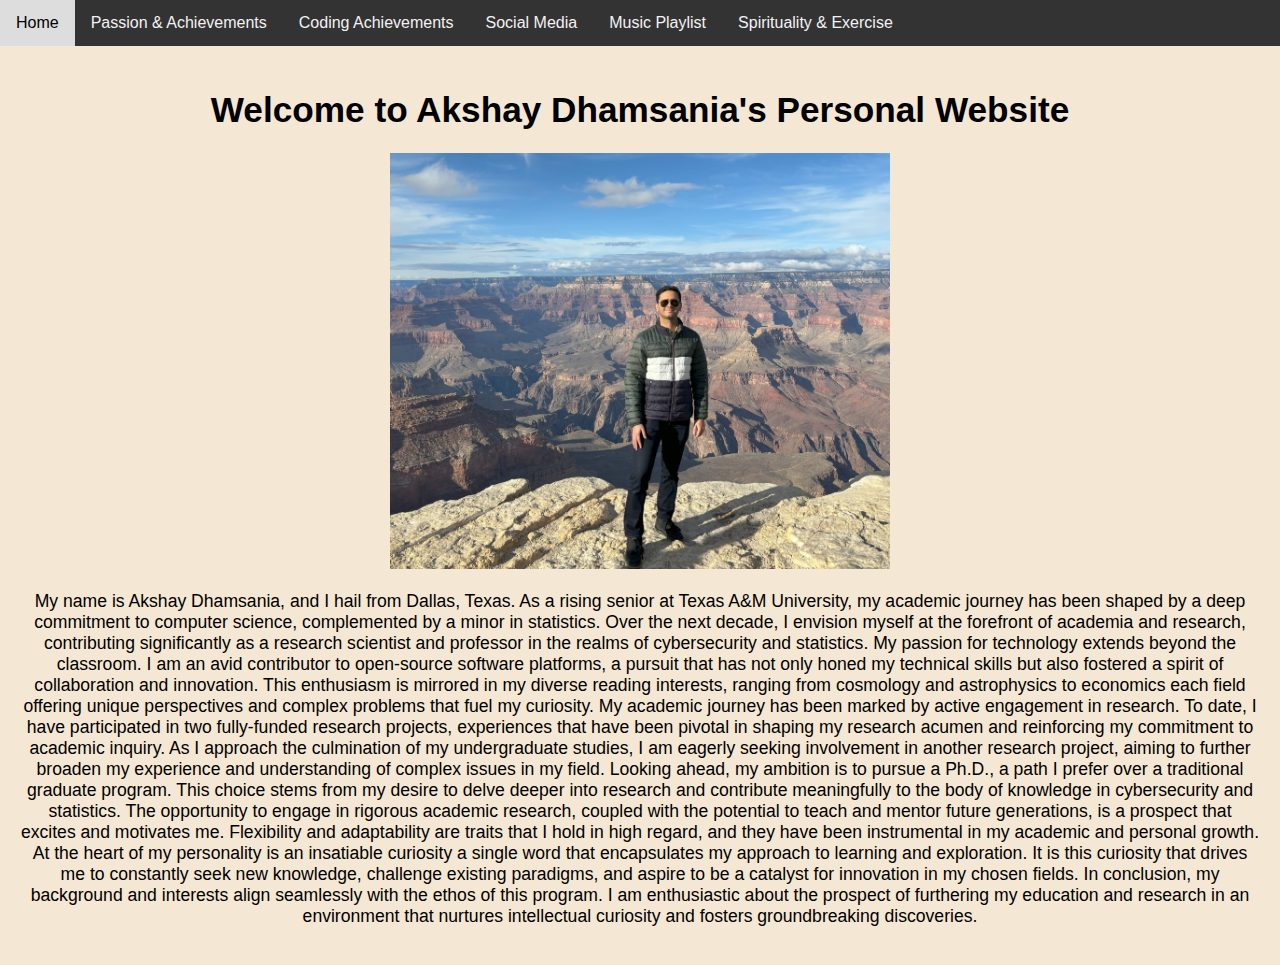
<file: index.html>
<!DOCTYPE html>
<html lang="en">  
<head>
    <meta charset="UTF-8">
    <meta name="viewport" content="width=device-width, initial-scale=1.0">
    <meta name="description" content="Akshay Dhamsania's Personal Website - Discover my passions, achievements, coding projects, and more.">
    <title>Akshay Dhamsania - Home</title>
    <link rel="stylesheet" href="style.css">
</head>
<body>
    <nav class="navbar">
        <a href="index.html">Home</a>
        <a href="passion.html">Passion & Achievements</a>
        <a href="coding.html">Coding Achievements</a>
        <a href="social.html">Social Media</a>
        <a href="music.html">Music Playlist</a>
        <a href="spiritual.html">Spirituality & Exercise</a>
    </nav>
    <div class="main-content">
        <h1>Welcome to Akshay Dhamsania's Personal Website</h1>
        <img src="akshay.jpg" alt="Akshay Dhamsania" style="width:500px; height:auto;">
        <p>My name is Akshay Dhamsania, and I hail from Dallas, Texas. As a rising senior at Texas
            A&M University, my academic journey has been shaped by a deep commitment to
            computer science, complemented by a minor in statistics. Over the next decade, I
            envision myself at the forefront of academia and research, contributing significantly as
            a research scientist and professor in the realms of cybersecurity and statistics.
            My passion for technology extends beyond the classroom. I am an avid contributor to
            open-source software platforms, a pursuit that has not only honed my technical skills
            but also fostered a spirit of collaboration and innovation. This enthusiasm is mirrored in
            my diverse reading interests, ranging from cosmology and astrophysics to economics 
            each field offering unique perspectives and complex problems that fuel my curiosity.
            My academic journey has been marked by active engagement in research. To date, I
            have participated in two fully-funded research projects, experiences that have been
            pivotal in shaping my research acumen and reinforcing my commitment to academic
            inquiry. As I approach the culmination of my undergraduate studies, I am eagerly
            seeking involvement in another research project, aiming to further broaden my
            experience and understanding of complex issues in my field.
            Looking ahead, my ambition is to pursue a Ph.D., a path I prefer over a traditional
            graduate program. This choice stems from my desire to delve deeper into research and
            contribute meaningfully to the body of knowledge in cybersecurity and statistics. The
            opportunity to engage in rigorous academic research, coupled with the potential to
            teach and mentor future generations, is a prospect that excites and motivates me.
            Flexibility and adaptability are traits that I hold in high regard, and they have been
            instrumental in my academic and personal growth. At the heart of my personality is an
            insatiable curiosity a single word that encapsulates my approach to learning and
            exploration. It is this curiosity that drives me to constantly seek new knowledge,
            challenge existing paradigms, and aspire to be a catalyst for innovation in my chosen
            fields.
            In conclusion, my background and interests align seamlessly with the ethos of this
            program. I am enthusiastic about the prospect of furthering my education and research
            in an environment that nurtures intellectual curiosity and fosters groundbreaking
            discoveries.</p>
        
    </div>
    
</body>
</html>
</file>
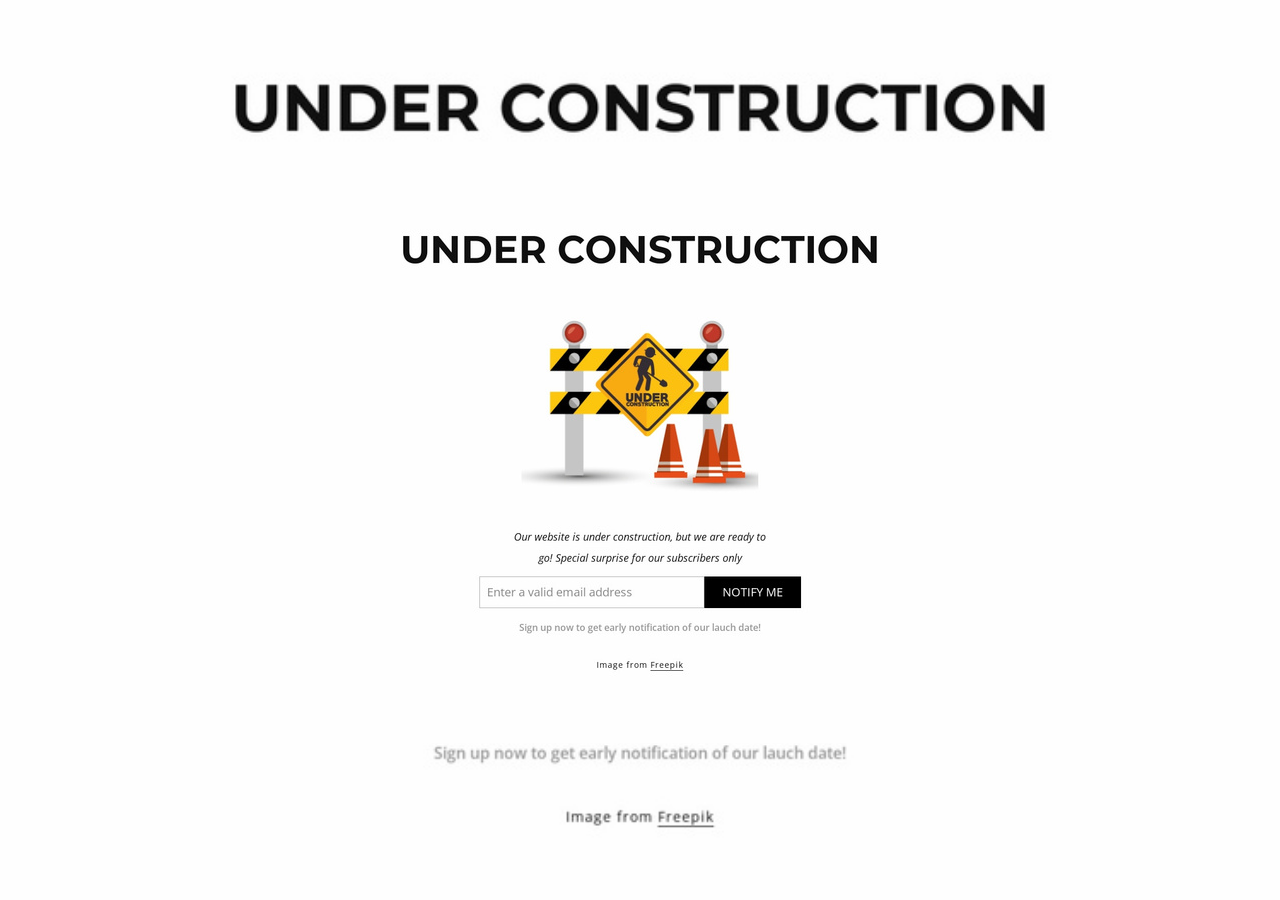
<file: coding.html>
<!DOCTYPE html>
<html lang="en">
<head>
    <meta charset="UTF-8">
    <meta name="viewport" content="width=device-width, initial-scale=1.0">
    <title>Akshay Dhamsania - Coding Achievements</title>
    <link rel="stylesheet" href="style.css">
</head>
<body>
    <div class="full-page-overlay">
        <img src="underconstruction.jpg" alt="Under Construction" class="full-page-image">
    </div>
</body>
</html>
</file>
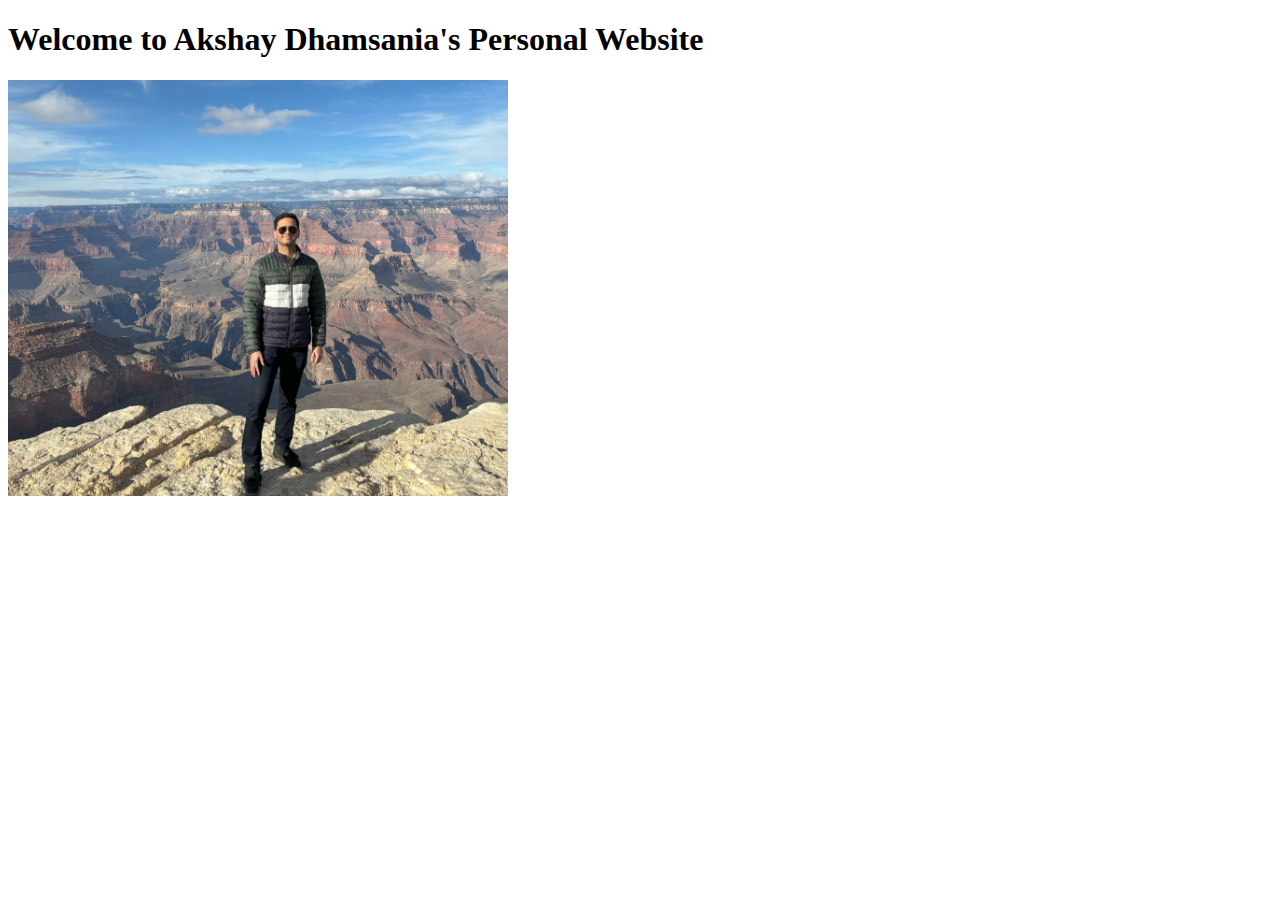
<file: index_html_only.html>
<!DOCTYPE html>
<html lang="en">  
<head>
    <meta charset="UTF-8">
    <meta name="viewport" content="width=device-width, initial-scale=5.0">
    <meta name="description" content="Akshay Dhamsania's Personal Website - Discover my passions, achievements, coding projects, and more.">
    <title>Akshay Dhamsania - Home</title>
    <!-- CSS link removed for HTML-only version -->
</head>
<body>
    <nav class="navbar">
        <!-- Navigation links remain the same -->
    </nav>
    <div class="main-content">
        <h1>Welcome to Akshay Dhamsania's Personal Website</h1>
        <img src="akshay.jpg" alt="Akshay Dhamsania" style="width:500px; height:auto;">
        <!-- Your content -->
    </div>
</body>
</html>
</file>
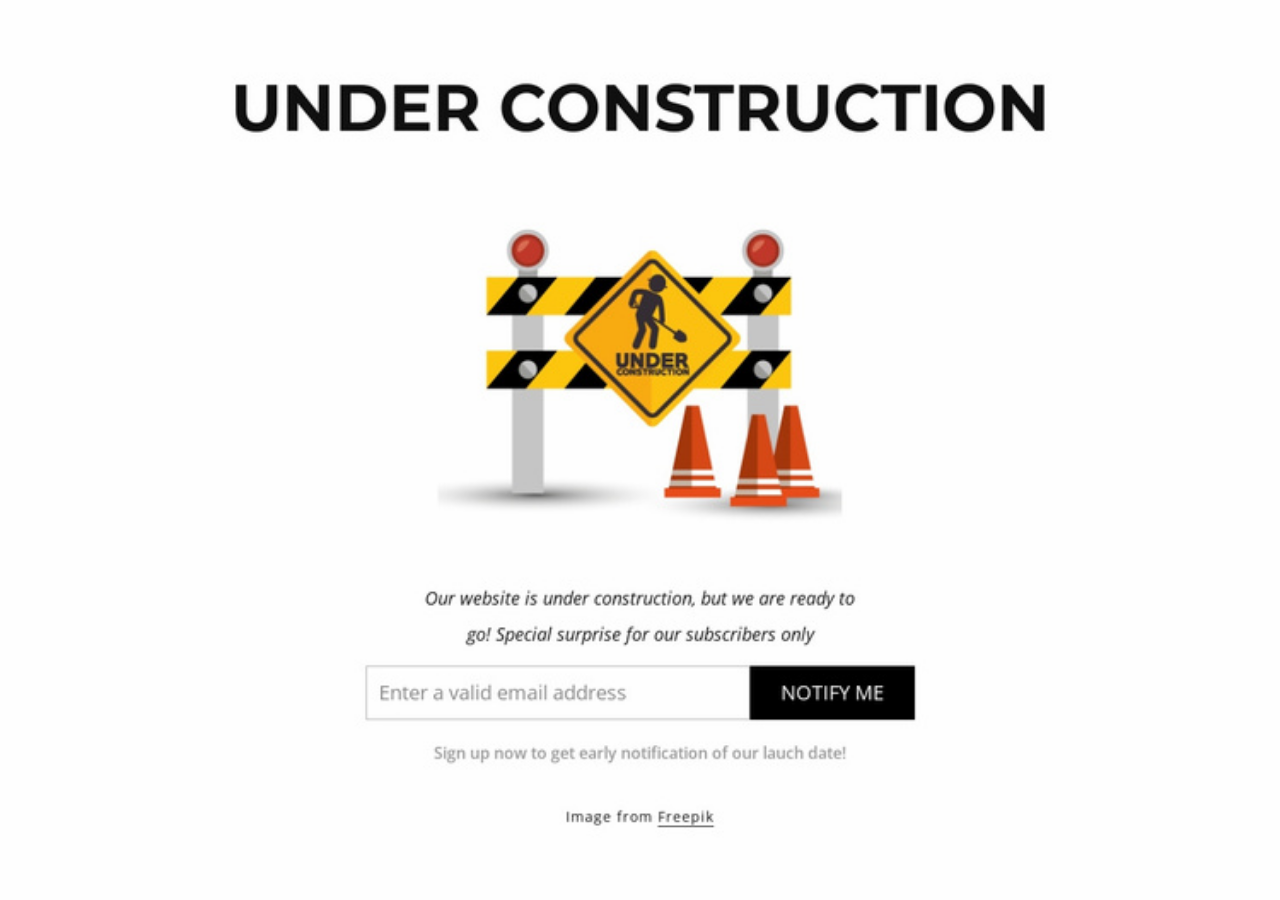
<file: music.html>
<!DOCTYPE html>
<html lang="en">
<head>
    <meta charset="UTF-8">
    <meta name="viewport" content="width=device-width, initial-scale=1.0">
    <title>Akshay Dhamsania - Music Playlist</title>
    <link rel="stylesheet" href="style.css">
</head>
<body>
    <div class="full-page-overlay"></div>
</body>
</html>
</file>
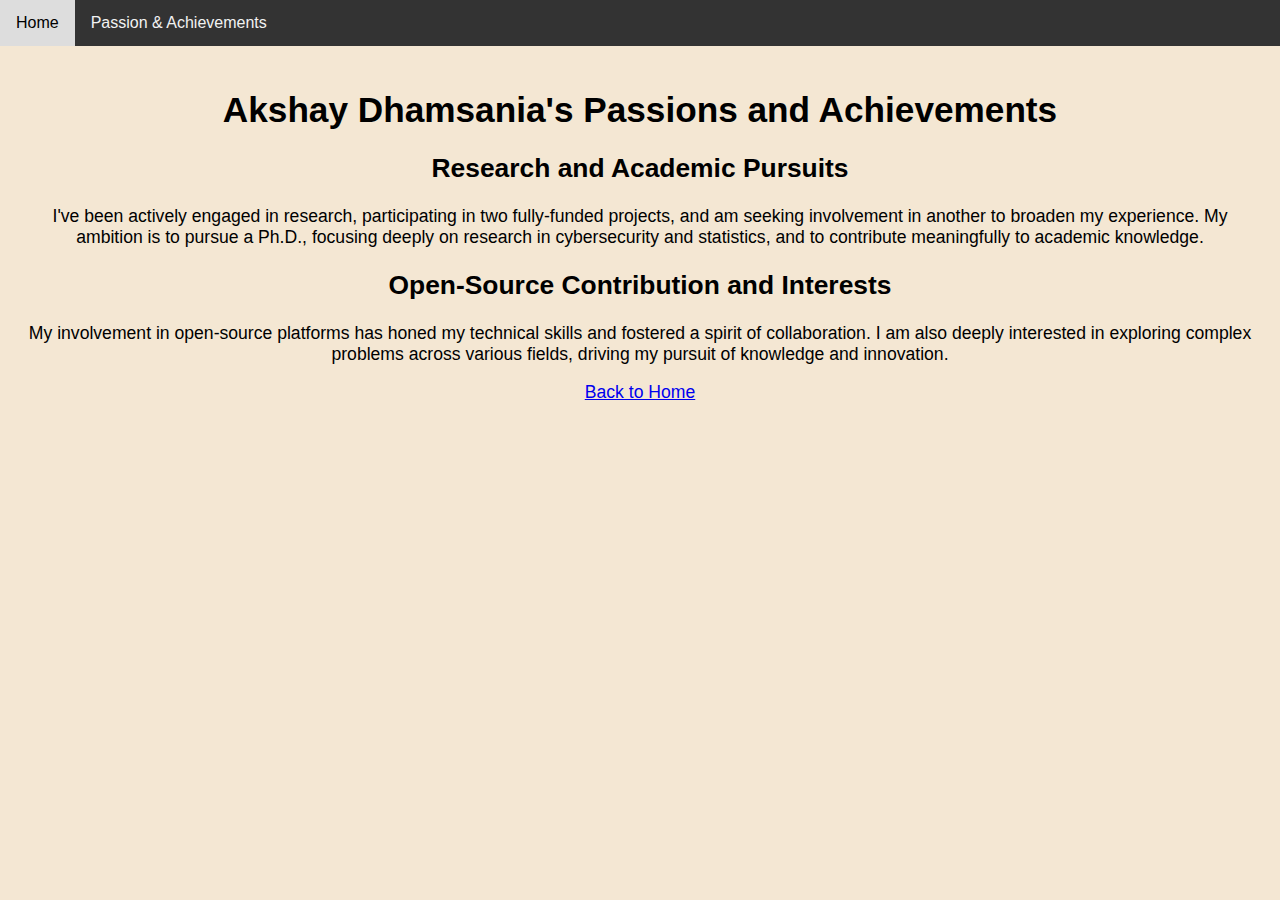
<file: passion.html>
<!DOCTYPE html>
<html lang="en">
<head>
    <meta charset="UTF-8">
    <meta name="viewport" content="width=device-width, initial-scale=1.0">
    <title>Akshay Dhamsania's Passions</title>
    <link rel="stylesheet" href="style.css">
</head> 
<body>
    <nav class="navbar">
        <a href="index.html">Home</a>
        <a href="passion.html">Passion & Achievements</a>
        <!-- Add other links as needed -->
    </nav>
    <div class="container">
        <header>
            <h1>Akshay Dhamsania's Passions and Achievements</h1>
        </header>
        <section>
            <h2>Research and Academic Pursuits</h2>
            <p>I've been actively engaged in research, participating in two fully-funded projects, and am seeking involvement in another to broaden my experience. My ambition is to pursue a Ph.D., focusing deeply on research in cybersecurity and statistics, and to contribute meaningfully to academic knowledge.</p>
        </section>
        <section>
            <h2>Open-Source Contribution and Interests</h2>
            <p>My involvement in open-source platforms has honed my technical skills and fostered a spirit of collaboration. I am also deeply interested in exploring complex problems across various fields, driving my pursuit of knowledge and innovation.</p>
        </section>
        <footer>
            <p><a href="index.html">Back to Home</a></p>
        </footer>
    </div>
    
</body>
</html>
</file>
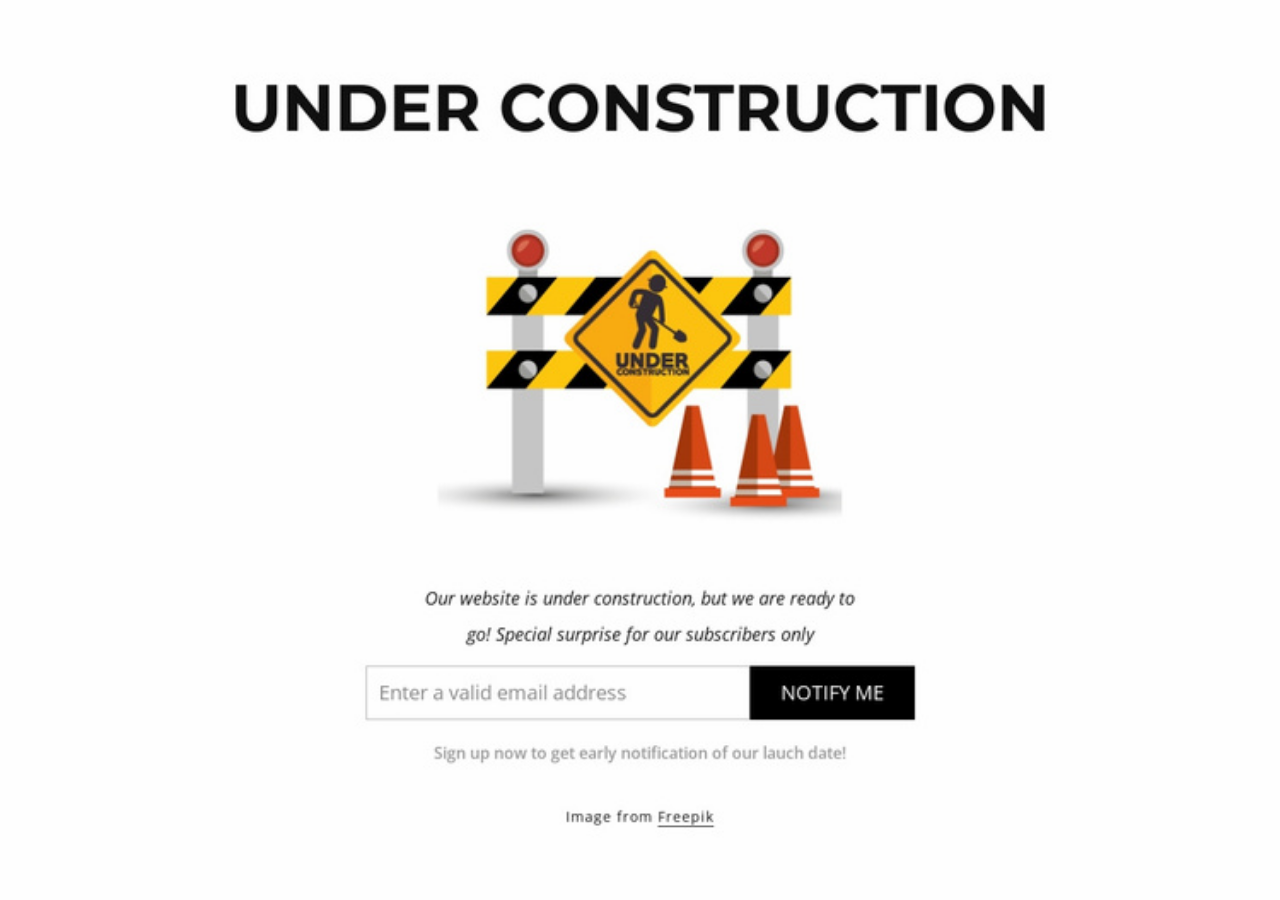
<file: social.html>
<!DOCTYPE html>
<html lang="en">
<head>
    <meta charset="UTF-8">
    <meta name="viewport" content="width=device-width, initial-scale=1.0">
    <title>Akshay Dhamsania - Social Media</title>
    <link rel="stylesheet" href="style.css">
</head>
<body>
    <div class="full-page-overlay"></div>
</body>
</html>
</file>
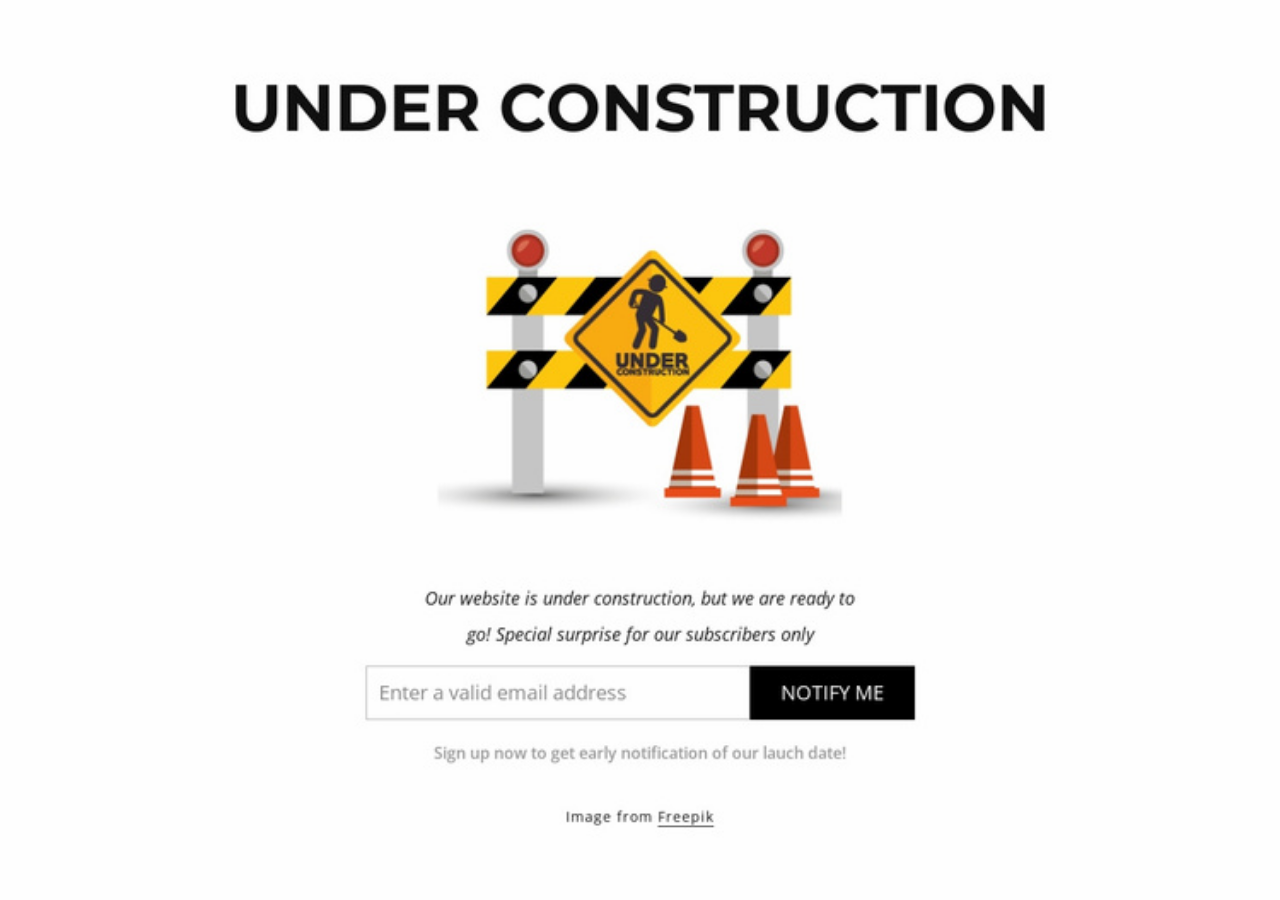
<file: spiritual.html>
<!DOCTYPE html>
<html lang="en">
<head>
    <meta charset="UTF-8">
    <meta name="viewport" content="width=device-width, initial-scale=1.0">
    <title>Akshay Dhamsania - Spirituality & Exercise</title>
    <link rel="stylesheet" href="style.css">
</head>
<body>
    <div class="full-page-overlay"></div>
</body>
</html>
</file>
<file: style.css>
body, html {
    margin: 0;
    padding: 0;
    font-family: 'Segoe UI', Tahoma, Geneva, Verdana, sans-serif;
    background-color: #f4e7d3; /* Sand color background */
}

.navbar {
    overflow: hidden;
    background-color: #333;
    font-family: 'Segoe UI', sans-serif;
}

.navbar a {
    float: left;
    display: block;
    color: #f2f2f2;
    text-align: center;
    padding: 14px 16px;
    text-decoration: none;
    transition: background-color 0.3s;
}

.navbar a:hover {
    background-color: #ddd;
    color: black;
}

.main-content, .container {
    padding: 20px;
    text-align: center;
    font-size: 1.1em;
}

@media screen and (max-width: 600px) {
    .navbar a {
        float: none;
        display: block;
        text-align: left;
    }
}


.full-page-overlay {
    position: fixed; /* Fixed position */
    top: 0;
    left: 0;
    right: 0;
    bottom: 0;
    width: 100vw; /* Full viewport width */
    height: 100vh; /* Full viewport height */
    z-index: 10000; /* Make sure it's on top of all other content */
    background: url('underconstruction.jpg') no-repeat center center fixed; 
    background-size: cover; /* Cover the whole viewport */
    display: flex;
    justify-content: center;
    align-items: center;
    text-align: center; /* Center the text */
}
   
/* Optional: Style for the text and form inside the overlay, if needed */
.full-page-overlay p,
.full-page-overlay form {
    z-index: 10001; /* Above the background */
    color: #fff; /* Change the color if needed */
    /* Additional styling for text and form */
}
</file>
